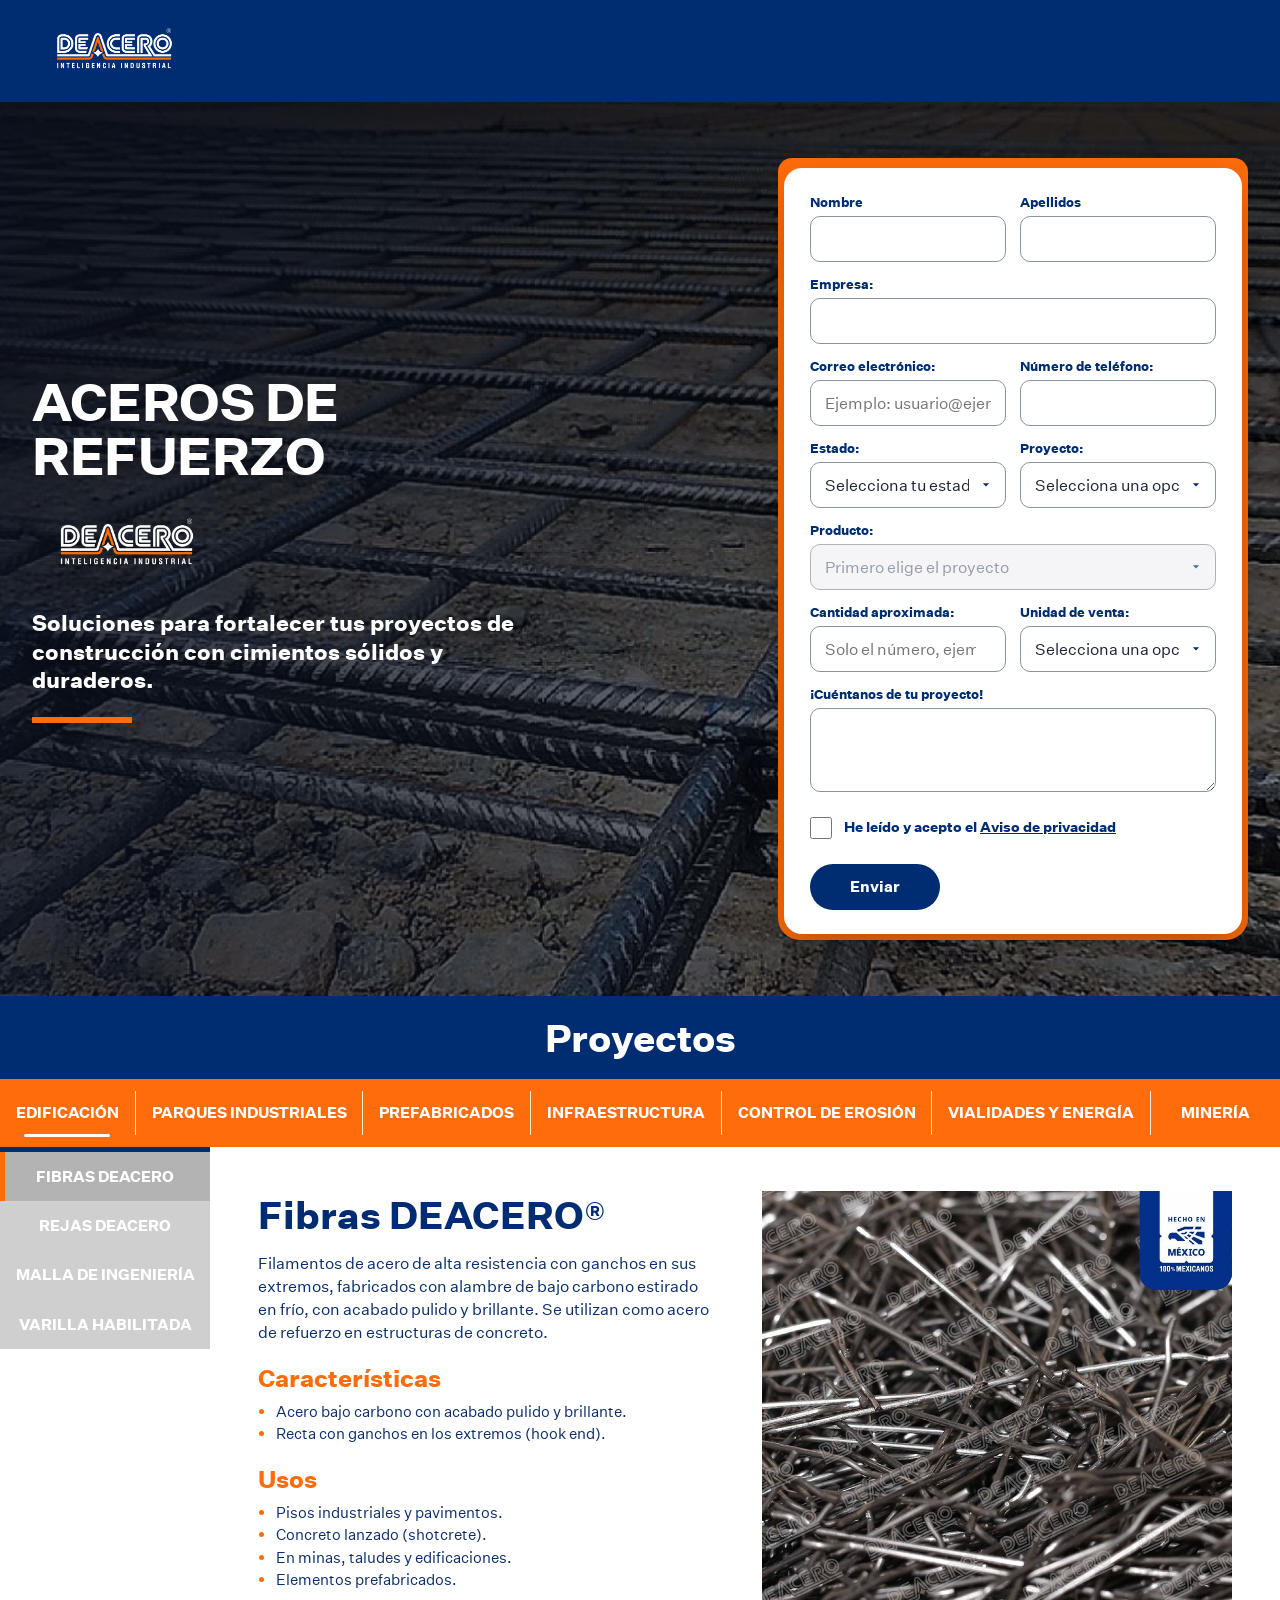
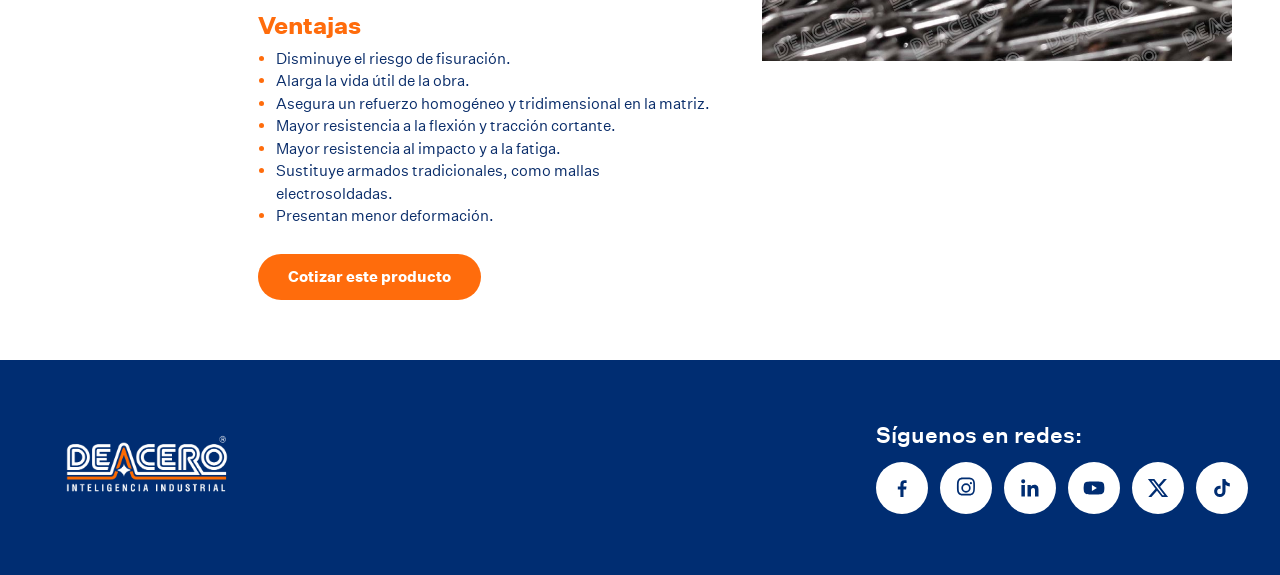
<file: index.html>
<!DOCTYPE html>
<html lang="es">
<head>
<meta charset="utf-8">
<meta name="viewport" content="width=device-width, initial-scale=1">
<title>Aceros de Refuerzo | DEACERO Sistemas Constructivos</title>
<meta name="description" content="Aceros de refuerzo DEACERO para edificación, parques industriales, prefabricados, infraestructura, control de erosión, vialidades y energía, y minería.">
<link rel="icon" type="image/png" href="images/favicon-32x32.png">
<!-- ?v=N: subir el numero en los 3 enlaces con cada cambio de css/js (GitHub Pages cachea 10 min). -->
<link rel="stylesheet" href="css/landing.css?v=6">
</head>
<body>


<!-- ============================================================================
     REDISENO CSA-286 "Aceros de Refuerzo" (en PROD desde 2026-10-16)
     ============================================================================
     Version anterior: tag git `landing-antes-csa286`. Rollback: revertir el
     commit de la migracion (GitHub Pages republica en ~1 min).
     Los QR impresos apuntan a esta pagina con ?r=<codigo>: NO cambiar la URL ni
     borrar codigos del script "Seleccion de ambiente".
     ========================================================================== -->

<header class="topbar">
  <div class="wrap">
    <a href="./" class="topbar-logo"><img src="images/DEACERO Inteligencia Industrial_Blanco.png" alt="DEACERO Inteligencia Industrial" width="191" height="85"></a>
  </div>
</header>

<section class="hero" id="contacto">
  <div class="wrap hero-grid">
    <div class="hero-copy">
      <h1>ACEROS DE REFUERZO</h1>
      <img class="hero-logo" src="images/DEACERO Inteligencia Industrial_Blanco.png" alt="DEACERO Inteligencia Industrial" width="191" height="85">
      <p>Soluciones para fortalecer tus proyectos de construcción con cimientos sólidos y duraderos.</p>
      <span class="hero-bar" aria-hidden="true"></span>
    </div>

    <div class="form-card">
<form action="https://deacero-2018.my.salesforce.com/servlet/servlet.WebToLead?encoding=UTF-8" method="POST" id="deacero-lead-form">
  <!-- EL ENDPOINT ES EL MY DOMAIN DEL ORG (los hosts genericos de Web-to-Lead ya no
       funcionan, ver README). El script "Seleccion de ambiente" reescribe endpoint,
       oid, campana y los 00N que cambian por org. Todo lo oculto de aqui abajo es
       ver README y documentacion/Autoconversion_Leads_Landing_SPG.md. -->
  <input type="hidden" id="w2l_oid" name="oid" value="00D0b000000uX3F">
  <input type="hidden" name="retURL" value="https://landing.deacero.com/sistemas-constructivos-gracias">
  <input type="hidden" name="lead_source" value="Campañas">
  <!-- SPG_Origen_Landing__c: UNICO disparador de la autoconversion a Oportunidad. -->
  <input type="hidden" id="w2l_origen" name="" value="1">
  <input type="hidden" id="w2l_campaign" name="Campaign_ID" value="">
  <input type="hidden" name="member_status" value="Responded">
  <!-- PI2_Tipo_de_formulario__c -->
  <input type="hidden" name="00NRp000000ewDQ" value="Sistemas Constructivos">
  <input type="hidden" name="country" value="México">

  <div class="form-row par">
    <div class="form-field">
      <label for="firstname">Nombre</label>
      <input type="text" id="firstname" name="first_name" autocomplete="given-name" required>
    </div>
    <div class="form-field">
      <label for="lastname">Apellidos</label>
      <input type="text" id="lastname" name="last_name" autocomplete="family-name" required>
    </div>
  </div>

  <div class="form-field">
    <label for="empresa">Empresa:</label>
    <input type="text" id="empresa" name="company" autocomplete="organization" required>
  </div>

  <div class="form-row">
    <div class="form-field">
      <label for="email">Correo electrónico:</label>
      <input type="email" id="email" name="email" placeholder="Ejemplo: usuario@ejemplo.com.mx" autocomplete="email" required>
    </div>
    <div class="form-field">
      <label for="phone">Número de teléfono:</label>
      <input type="tel" id="phone" name="phone" autocomplete="tel" required>
    </div>
  </div>

  <div class="form-row">
    <div class="form-field">
      <label for="estado">Estado:</label>
      <select id="estado" name="state" required>
        <option value="">Selecciona tu estado</option>
        <option value="AGUASCALIENTES">Aguascalientes</option>
        <option value="BAJA CALIFORNIA">Baja California</option>
        <option value="BAJA CALIFORNIA SUR">Baja California Sur</option>
        <option value="CAMPECHE">Campeche</option>
        <option value="COAHUILA">Coahuila</option>
        <option value="COLIMA">Colima</option>
        <option value="CHIAPAS">Chiapas</option>
        <option value="CHIHUAHUA">Chihuahua</option>
        <option value="CIUDAD DE MEXICO">Ciudad de México</option>
        <option value="DURANGO">Durango</option>
        <option value="GUANAJUATO">Guanajuato</option>
        <option value="GUERRERO">Guerrero</option>
        <option value="HIDALGO">Hidalgo</option>
        <option value="JALISCO">Jalisco</option>
        <option value="MEXICO">México (Estado)</option>
        <option value="MICHOACAN">Michoacán</option>
        <option value="MORELOS">Morelos</option>
        <option value="NAYARIT">Nayarit</option>
        <option value="NUEVO LEON">Nuevo León</option>
        <option value="OAXACA">Oaxaca</option>
        <option value="PUEBLA">Puebla</option>
        <option value="QUERETARO">Querétaro</option>
        <option value="QUINTANA ROO">Quintana Roo</option>
        <option value="SAN LUIS POTOSI">San Luis Potosí</option>
        <option value="SINALOA">Sinaloa</option>
        <option value="SONORA">Sonora</option>
        <option value="TABASCO">Tabasco</option>
        <option value="TAMAULIPAS">Tamaulipas</option>
        <option value="TLAXCALA">Tlaxcala</option>
        <option value="VERACRUZ">Veracruz</option>
        <option value="YUCATAN">Yucatán</option>
        <option value="ZACATECAS">Zacatecas</option>
      </select>
    </div>
    <div class="form-field">
      <!-- PI2_Proyecto__c (restringido). El value es el valor EXACTO del picklist;
           la etiqueta es el nombre del segmento. Prefabricados y "Vialidades y
           Energía" son valores NUEVOS: deben existir en el org antes de mandar
           prospectos ahi o Web-to-Lead los descarta sin avisar. Las opciones las
           llena el script del catalogo (abajo) para que sigan el mismo orden que
           las pestanas de la seccion Proyectos. -->
      <label for="proyecto">Proyecto:</label>
      <select id="proyecto" name="00NRp000000ewDS" required>
        <option value="">Selecciona una opción</option>
      </select>
    </div>
  </div>

  <div class="form-field">
    <!-- PI2_Producto_de_interes__c (restringido). Se filtra por el proyecto
         elegido. Varilla Grado 42, Malla Triple Nudo y Malla Nudo Fijo son valores
         NUEVOS del picklist (ver comentario de arriba). -->
    <label for="categoria">Producto:</label>
    <select id="categoria" name="00NRp000000ewDR" required disabled>
      <option value="">Primero elige el proyecto</option>
    </select>
  </div>

  <div class="form-row">
    <div class="form-field">
      <!-- SPG_Cantidad__c: su id 00N lo pone el script de ambiente. -->
      <label for="spg_cantidad">Cantidad aproximada:</label>
      <input type="number" id="spg_cantidad" name="" min="0" step="any" placeholder="Solo el número, ejemplo: 1.2" required>
    </div>
    <div class="form-field">
      <!-- Unidad_De_Venta__c (restringido). "Kg" se agrego en PROD el 2026-10-16
           (CSA-286) y "Metros Lineales" el 2026-10-19 (CSA-287), ambos en los RT
           Prospectos_Mex y Alambres_Mexico. Un valor que no exista en el picklist
           hace que Web-to-Lead descarte el Lead SIN avisar. -->
      <label for="spg_unidad">Unidad de venta:</label>
      <select id="spg_unidad" name="00NRp000000cfTZ" required>
        <option value="">Selecciona una opción</option>
        <option value="Kg">Kg</option>
        <option value="Metros Lineales">Metros lineales</option>
        <option value="Metros Cuadrados">Metros cuadrados</option>
        <option value="Metros Cubicos">Metros cúbicos</option>
        <option value="Toneladas">Toneladas</option>
        <option value="Piezas">Piezas</option>
      </select>
    </div>
  </div>

  <!-- Espejos ocultos del ruteo SPG (SPG_Segmento__c y SubProducto__c). Los llena
       el script del catalogo a partir de Proyecto y Categoria. -->
  <input type="hidden" id="spg_segmento_hidden" name="" value="">
  <input type="hidden" id="spg_subproducto_hidden" name="00N5a00000C2213" value="">

  <div class="form-field">
    <label for="cuentanos">¡Cuéntanos de tu proyecto!</label>
    <textarea id="cuentanos" name="00NRp000000ewDP" rows="3" required></textarea>
  </div>

  <label class="privacidad">
    <input type="checkbox" id="privacidad" required>
    <span>He leído y acepto el <a href="https://www.deacero.com/aviso-de-privacidad" target="_blank" rel="noopener">Aviso de privacidad</a></span>
  </label>

  <button type="submit" class="btn-enviar">Enviar</button>

  <!-- Diagnostico de Web-to-Lead (fallas silenciosas). Dejar comentado en produccion.
  <input type="hidden" name="debug" value="1">
  <input type="hidden" name="debugEmail" value="ctellez@deacero.com">
  -->
</form>
    </div>
  </div>
</section>

<section class="proyectos" id="proyectos">
  <h2 class="proyectos-title">Proyectos</h2>
  <div class="tabs" role="tablist" aria-label="Segmentos" id="tabs-segmentos"></div>
  <div class="segmento">
    <nav class="productos-menu" aria-label="Productos del segmento" id="menu-productos"></nav>
    <article class="producto" id="producto" aria-live="polite"></article>
  </div>
</section>

<footer class="footer">
  <div class="wrap footer-grid">
    <img src="images/DEACERO Inteligencia Industrial_Blanco.png" alt="DEACERO Inteligencia Industrial" width="230" height="103" loading="lazy">
    <div class="redes">
      <p>Síguenos en redes:</p>
      <ul>
        <li><a href="https://www.facebook.com/grupodeacero" target="_blank" rel="noopener" aria-label="DEACERO en Facebook"><svg viewBox="0 0 24 24" aria-hidden="true"><path d="M13.5 21v-7.5h2.6l.4-3h-3V8.6c0-.9.3-1.5 1.5-1.5h1.6V4.4c-.3 0-1.2-.1-2.3-.1-2.3 0-3.9 1.4-3.9 4v2.2H7.8v3h2.6V21h3.1z"/></svg></a></li>
        <li><a href="https://www.instagram.com/grupodeacero/" target="_blank" rel="noopener" aria-label="DEACERO en Instagram"><svg viewBox="0 0 24 24" aria-hidden="true"><path d="M12 7.3A4.7 4.7 0 1 0 12 16.7 4.7 4.7 0 0 0 12 7.3zm0 7.7a3 3 0 1 1 0-6 3 3 0 0 1 0 6zm4.9-8.9a1.1 1.1 0 1 0 0 2.2 1.1 1.1 0 0 0 0-2.2zM20.9 7.1c-.1-1.5-.4-2.8-1.5-3.9S17 1.7 15.5 1.6C14 1.5 10 1.5 8.5 1.6 7 1.7 5.7 2 4.6 3.1S3.1 5.6 3 7.1c-.1 1.5-.1 5.5 0 7 .1 1.5.4 2.8 1.5 3.9s2.4 1.4 3.9 1.5c1.5.1 5.5.1 7 0 1.5-.1 2.8-.4 3.9-1.5s1.4-2.4 1.5-3.9c.2-1.5.2-5.5.1-7zm-2 8.6a3 3 0 0 1-1.7 1.7c-1.2.5-4 .4-5.2.4s-4 .1-5.2-.4a3 3 0 0 1-1.7-1.7c-.5-1.2-.4-4-.4-5.2s-.1-4 .4-5.2A3 3 0 0 1 6.8 3.6C8 3.1 10.8 3.2 12 3.2s4-.1 5.2.4a3 3 0 0 1 1.7 1.7c.5 1.2.4 4 .4 5.2s.1 4-.4 5.2z"/></svg></a></li>
        <li><a href="https://www.linkedin.com/company/grupodeacero" target="_blank" rel="noopener" aria-label="DEACERO en LinkedIn"><svg viewBox="0 0 24 24" aria-hidden="true"><path d="M6.9 20.5H3.4V9h3.5v11.5zM5.2 7.4a2 2 0 1 1 0-4.1 2 2 0 0 1 0 4.1zm15.3 13.1H17v-5.6c0-1.3 0-3-1.9-3s-2.1 1.4-2.1 2.9v5.7H9.5V9h3.3v1.6h.1c.5-.9 1.6-1.9 3.4-1.9 3.6 0 4.2 2.4 4.2 5.4v6.4z"/></svg></a></li>
        <li><a href="https://www.youtube.com/@GrupoDeacero1" target="_blank" rel="noopener" aria-label="DEACERO en YouTube"><svg viewBox="0 0 24 24" aria-hidden="true"><path d="M22 8.2a3 3 0 0 0-2.1-2.1C18 5.6 12 5.6 12 5.6s-6 0-7.9.5A3 3 0 0 0 2 8.2 31 31 0 0 0 1.6 12 31 31 0 0 0 2 15.8a3 3 0 0 0 2.1 2.1c1.9.5 7.9.5 7.9.5s6 0 7.9-.5a3 3 0 0 0 2.1-2.1 31 31 0 0 0 .4-3.8 31 31 0 0 0-.4-3.8zM9.9 14.9V9.1l5 2.9-5 2.9z"/></svg></a></li>
        <li><a href="https://x.com/GRUPODEACERO" target="_blank" rel="noopener" aria-label="DEACERO en X"><svg viewBox="0 0 24 24" aria-hidden="true"><path d="M17.8 3h3.1l-6.8 7.7 8 10.3h-6.2l-4.9-6.3L5.4 21H2.3l7.2-8.3L1.9 3h6.4l4.4 5.8L17.8 3zm-1.1 16.2h1.7L7.3 4.7H5.5l11.2 14.5z"/></svg></a></li>
        <li><a href="https://www.tiktok.com/@grupodeacero" target="_blank" rel="noopener" aria-label="DEACERO en TikTok"><svg viewBox="0 0 24 24" aria-hidden="true"><path d="M16.6 5.8A4.3 4.3 0 0 1 15.5 3h-3.1v12.4a2.6 2.6 0 1 1-2.6-2.6c.3 0 .5 0 .8.1V9.7a5.7 5.7 0 1 0 4.9 5.7V9a7.4 7.4 0 0 0 4.3 1.4V7.3a4.3 4.3 0 0 1-3.2-1.5z"/></svg></a></li>
      </ul>
    </div>
  </div>
</footer>

<script src="js/catalogo.js?v=2"></script>
<script>
/* ============================================================================
 * Seleccion de ambiente (una sola pagina para PROD, UAT y preprod2)
 * ============================================================================
 * Sin parametro la pagina manda a PROD. Con ?env=uat o ?env=preprod2 manda al
 * sandbox y muestra un aviso arriba del formulario. Si el ambiente no existe o
 * le falta un dato, el envio se BLOQUEA a proposito (Web-to-Lead no avisa
 * cuando algo sale mal).
 * ========================================================================== */
(function () {
  var AMBIENTE_POR_DEFECTO = 'prod';
  var AMBIENTES = {
    prod: {
      nombre:   'PROD',
      host:     'https://deacero-2018.my.salesforce.com',
      oid:      '00D0b000000uX3F',
      campana:  '701Rp00000xkt2qIAA',   // "Sistemas Constructivos - Landing Generica"
      codigos:  {
        v7trs6: '701Rp00000yDT02IAG',
        '4pbrzt': '701Rp00000yDv4MIAS',
        rua5qj: '701Rp00000yDX5GIAW'
      },
      origen:   '00NRp0000071CWC',   // SPG_Origen_Landing__c
      cantidad: '00NRp0000071CWB',   // SPG_Cantidad__c
      segmento: '00NRp0000071CWD'    // SPG_Segmento__c
    },
    uat: {
      nombre:   'UAT',
      host:     'https://deacero-2018--uatpreprod.sandbox.my.salesforce.com',
      oid:      '00Dcb000001lLYP',
      campana:  '',
      codigos:  {},
      origen:   '',
      cantidad: '',
      segmento: ''
    },
    preprod2: {
      nombre:   'preprod2',
      host:     'https://deacero-2018--preprod2.sandbox.my.salesforce.com',
      oid:      '00Dcb00000EycJY',
      campana:  '701cb000012Q8oRAAS',
      codigos:  {
        v7trs6: '701cb00001Mvsg1AAB',
        '4pbrzt': '701cb00001MtCCDAA3',
        rua5qj: '701cb00001MqqzbAAB'
      },
      origen:   '00Ncb00000lHGkF',
      cantidad: '00Ncb00000c0HEx',
      segmento: '00Ncb00000c0HEy'
    }
  };
  /* Codigo de QR (?r=): se traduce a su campana hija; sin codigo o con uno
   * desconocido cae en la campana padre. Ver documentacion/QR_Campanas_Alambres.md. */
  function campanaPorCodigo(amb) {
    var codigo = '';
    try {
      var params = new URLSearchParams(window.location.search);
      codigo = (params.get('r') || '').toLowerCase();
      if (codigo) {
        try { sessionStorage.setItem('landing_r', codigo); } catch (e) { /* sin storage: solo esta carga */ }
        params.delete('r');
        var resto = params.toString();
        history.replaceState(null, '', window.location.pathname + (resto ? '?' + resto : '') + window.location.hash);
      } else {
        try { codigo = sessionStorage.getItem('landing_r') || ''; } catch (e) { codigo = ''; }
      }
    } catch (e) {
      codigo = '';
    }
    var codigos = amb.codigos || {};
    return Object.prototype.hasOwnProperty.call(codigos, codigo) ? codigos[codigo] : amb.campana;
  }

  var form = document.getElementById('deacero-lead-form');
  if (!form) {
    return;
  }
  var clave = AMBIENTE_POR_DEFECTO;
  try {
    clave = (new URLSearchParams(window.location.search).get('env') || AMBIENTE_POR_DEFECTO).toLowerCase();
  } catch (e) {
    clave = AMBIENTE_POR_DEFECTO;
  }
  var amb = AMBIENTES[clave];
  var faltantes = [];
  if (!amb) {
    faltantes.push('el ambiente "' + clave + '" no existe (usa prod, uat o preprod2)');
  } else {
    ['host', 'oid', 'campana', 'origen', 'cantidad', 'segmento'].forEach(function (k) {
      if (!amb[k]) { faltantes.push(k); }
    });
  }
  if (faltantes.length) {
    form.addEventListener('submit', function (ev) {
      ev.preventDefault();
      window.alert('El formulario no esta disponible en este momento. Intenta mas tarde.');
    });
    if (window.console) {
      console.error('[landing] Envio bloqueado. Configuracion incompleta: ' + faltantes.join(', '));
    }
    return;
  }
  form.action = amb.host + '/servlet/servlet.WebToLead?encoding=UTF-8';
  document.getElementById('w2l_oid').value      = amb.oid;
  document.getElementById('w2l_campaign').value = campanaPorCodigo(amb);
  document.getElementById('w2l_origen').name    = amb.origen;
  document.getElementById('spg_cantidad').name  = amb.cantidad;
  document.getElementById('spg_segmento_hidden').name = amb.segmento;
  if (clave !== 'prod') {
    var aviso = document.createElement('div');
    aviso.className = 'aviso-ambiente';
    aviso.textContent = 'AMBIENTE DE PRUEBAS: este formulario envía a ' + amb.nombre + ', no a producción.';
    aviso.setAttribute('role', 'status');
    form.insertBefore(aviso, form.firstChild);
  }
})();
</script>
<script src="js/landing.js?v=2"></script>
</body>
</html>
</file>
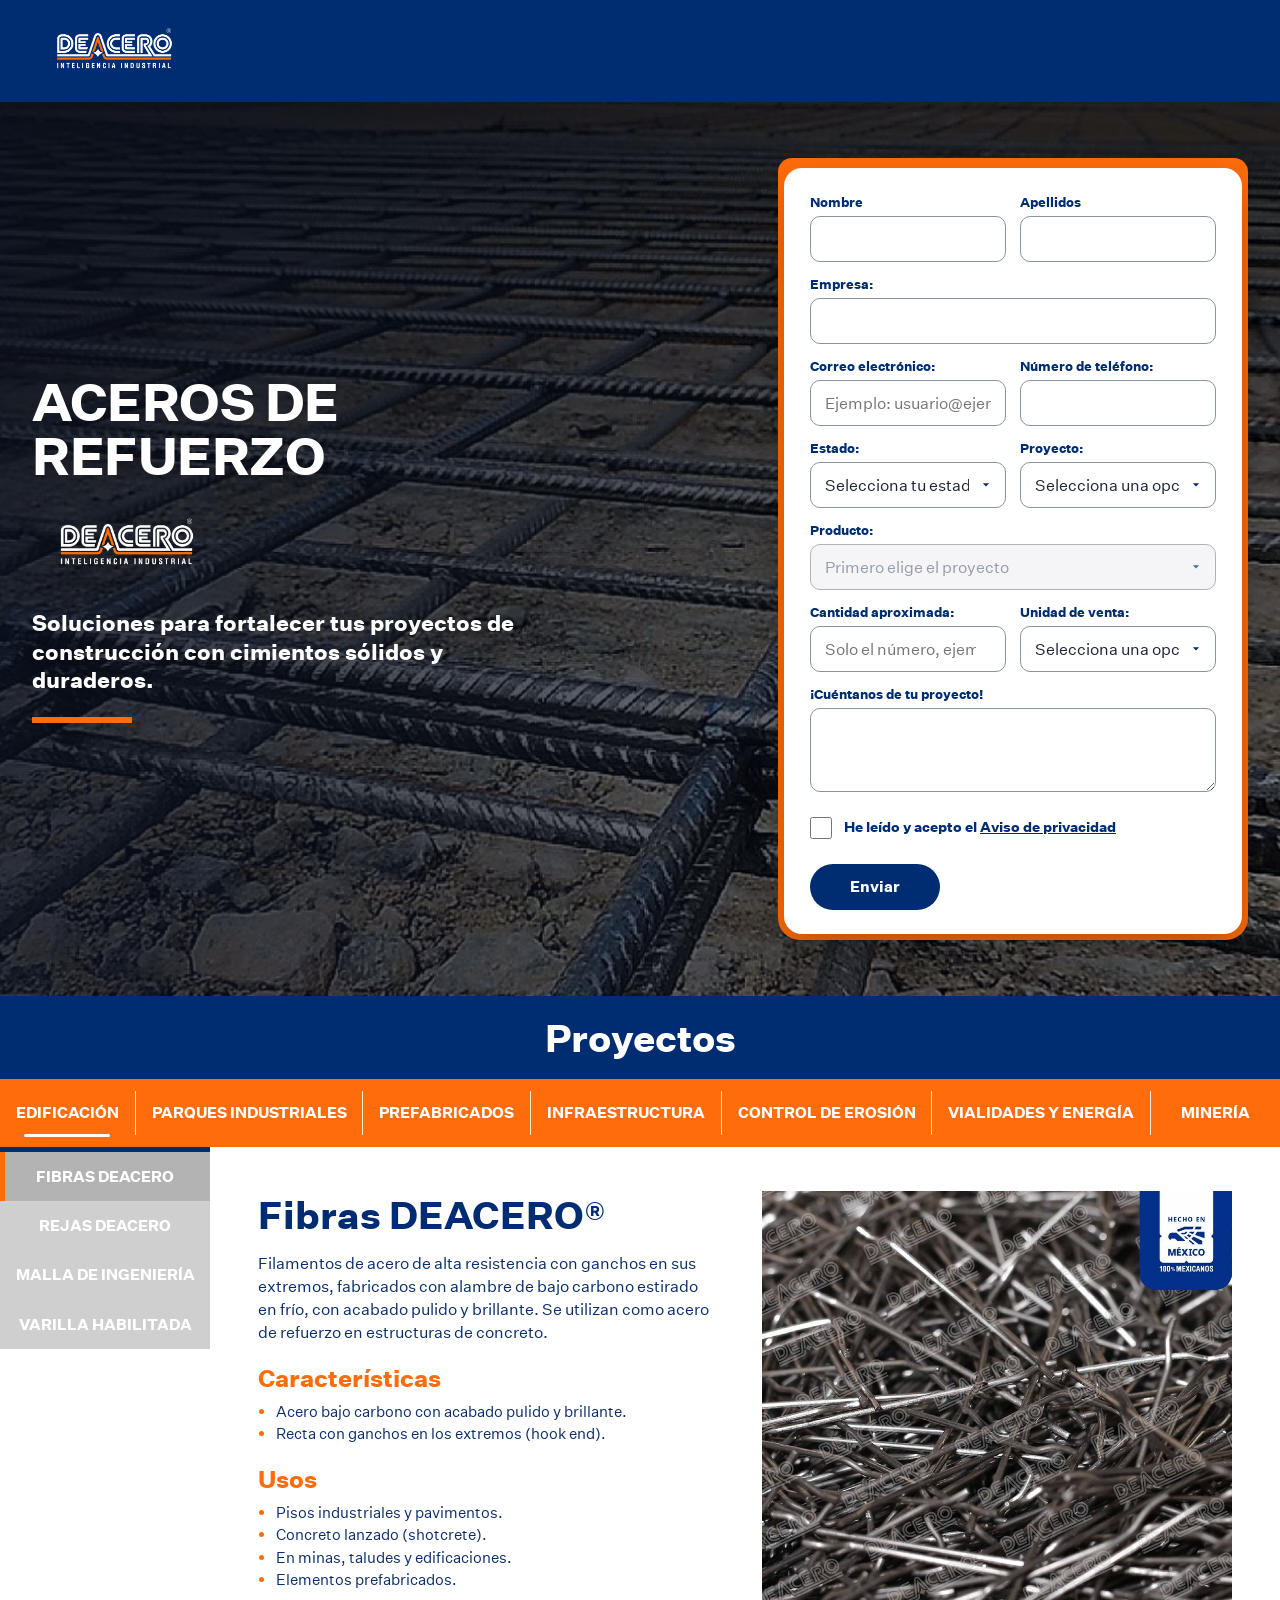
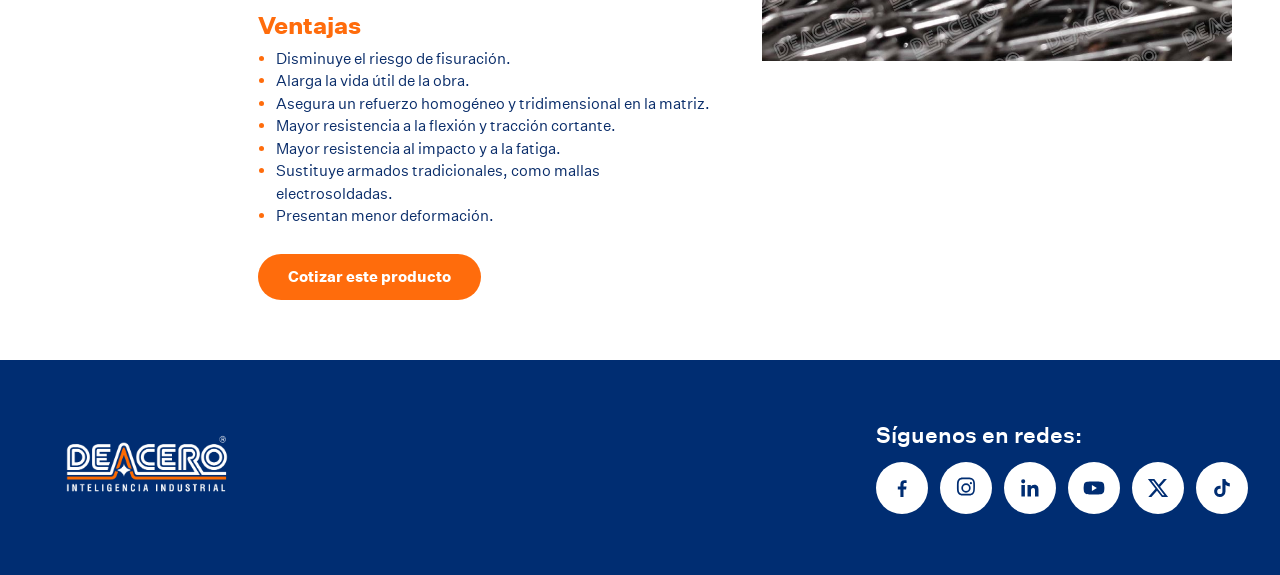
<file: v2-prueba/index.html>
<!DOCTYPE html>
<html lang="es">
<head>
<meta charset="utf-8">
<!-- La vista de prueba de CSA-286 ya es la pagina oficial. Redirige para que nadie
     use la liga vieja (que mandaba los prospectos a preprod2). Conserva ?r= y los
     demas parametros. -->
<meta name="robots" content="noindex">
<title>Sistemas Constructivos | DEACERO</title>
<script>location.replace('../' + location.search + location.hash);</script>
<meta http-equiv="refresh" content="0; url=../">
</head>
<body><p><a href="../">Ir a Sistemas Constructivos</a></p></body>
</html>
</file>
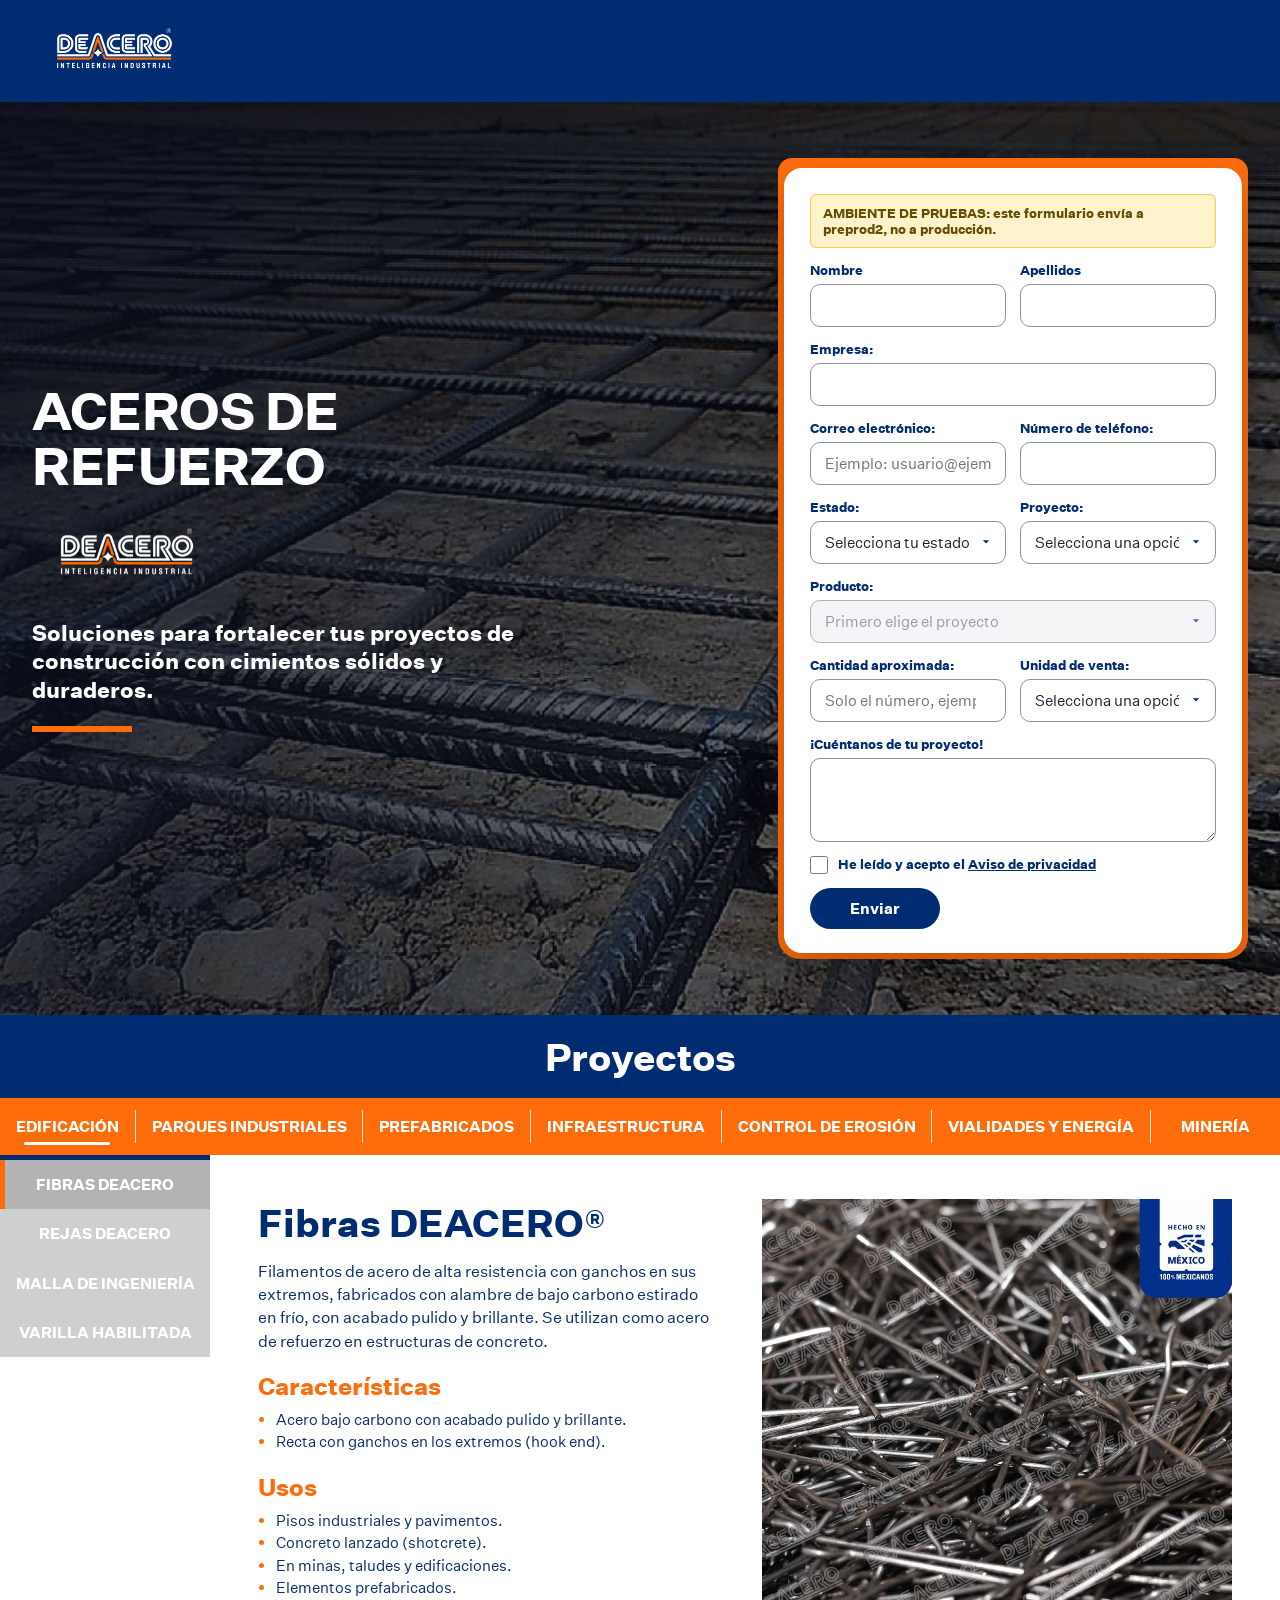
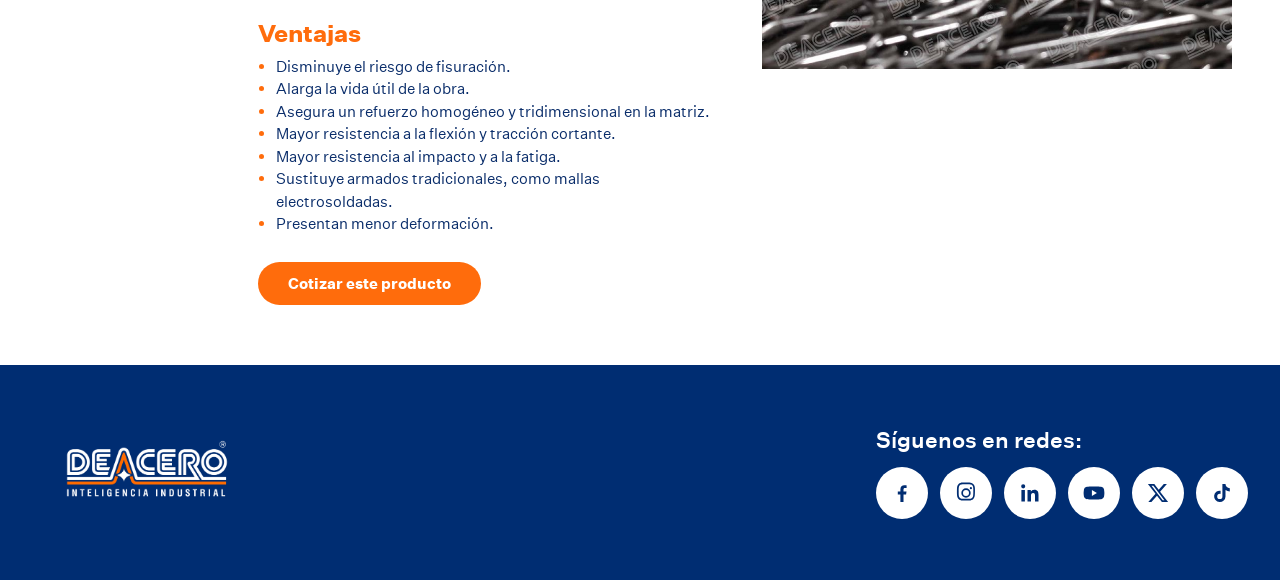
<file: v2/index.html>
<!DOCTYPE html>
<html lang="es">
<head>
<meta charset="utf-8">
<meta name="viewport" content="width=device-width, initial-scale=1">
<title>Aceros de Refuerzo | DEACERO Sistemas Constructivos</title>
<meta name="description" content="Aceros de refuerzo DEACERO para edificación, parques industriales, prefabricados, infraestructura, control de erosión, vialidades y energía, y minería.">
<link rel="icon" type="image/png" href="../images/favicon-32x32.png">
<link rel="stylesheet" href="css/v2.css">
</head>
<body>

<!-- ============================================================================
     REDISENO CSA-286 (2026-10-16) — version en revision
     ============================================================================
     Esta pagina vive en /v2/ mientras negocio la revisa. La pagina actual
     (../index.html) y los QR impresos que apuntan a ella NO cambian.
     Al aprobarla se reemplaza el index de la raiz y se cambia AMBIENTE_POR_DEFECTO
     a 'prod' (script "Seleccion de ambiente", abajo). Rollback: git revert.
     ========================================================================== -->

<header class="topbar">
  <div class="wrap">
    <a href="./" class="topbar-logo"><img src="../images/DEACERO Inteligencia Industrial_Blanco.png" alt="DEACERO Inteligencia Industrial" width="191" height="85"></a>
  </div>
</header>

<section class="hero" id="contacto">
  <div class="wrap hero-grid">
    <div class="hero-copy">
      <h1>ACEROS DE REFUERZO</h1>
      <img class="hero-logo" src="../images/DEACERO Inteligencia Industrial_Blanco.png" alt="DEACERO Inteligencia Industrial" width="191" height="85">
      <p>Soluciones para fortalecer tus proyectos de construcción con cimientos sólidos y duraderos.</p>
      <span class="hero-bar" aria-hidden="true"></span>
    </div>

    <div class="form-card">
<form action="https://deacero-2018.my.salesforce.com/servlet/servlet.WebToLead?encoding=UTF-8" method="POST" id="deacero-lead-form">
  <!-- EL ENDPOINT ES EL MY DOMAIN DEL ORG (los hosts genericos de Web-to-Lead ya no
       funcionan, ver README). El script "Seleccion de ambiente" reescribe endpoint,
       oid, campana y los 00N que cambian por org. Todo lo oculto de aqui abajo es
       IGUAL que en ../index.html; ver ahi los comentarios completos de cada campo. -->
  <input type="hidden" id="w2l_oid" name="oid" value="00D0b000000uX3F">
  <input type="hidden" name="retURL" value="https://landing.deacero.com/sistemas-constructivos-gracias">
  <input type="hidden" name="lead_source" value="Campañas">
  <!-- SPG_Origen_Landing__c: UNICO disparador de la autoconversion a Oportunidad. -->
  <input type="hidden" id="w2l_origen" name="" value="1">
  <input type="hidden" id="w2l_campaign" name="Campaign_ID" value="">
  <input type="hidden" name="member_status" value="Responded">
  <!-- PI2_Tipo_de_formulario__c -->
  <input type="hidden" name="00NRp000000ewDQ" value="Sistemas Constructivos">
  <input type="hidden" name="country" value="México">

  <div class="form-row">
    <div class="form-field">
      <label for="firstname">Nombre</label>
      <input type="text" id="firstname" name="first_name" autocomplete="given-name" required>
    </div>
    <div class="form-field">
      <label for="lastname">Apellidos</label>
      <input type="text" id="lastname" name="last_name" autocomplete="family-name" required>
    </div>
  </div>

  <div class="form-field">
    <label for="empresa">Empresa:</label>
    <input type="text" id="empresa" name="company" autocomplete="organization" required>
  </div>

  <div class="form-row">
    <div class="form-field">
      <label for="email">Correo electrónico:</label>
      <input type="email" id="email" name="email" placeholder="Ejemplo: usuario@ejemplo.com.mx" autocomplete="email" required>
    </div>
    <div class="form-field">
      <label for="phone">Número de teléfono:</label>
      <input type="tel" id="phone" name="phone" autocomplete="tel" required>
    </div>
  </div>

  <div class="form-row">
    <div class="form-field">
      <label for="estado">Estado:</label>
      <select id="estado" name="state" required>
        <option value="">Selecciona tu estado</option>
        <option value="AGUASCALIENTES">Aguascalientes</option>
        <option value="BAJA CALIFORNIA">Baja California</option>
        <option value="BAJA CALIFORNIA SUR">Baja California Sur</option>
        <option value="CAMPECHE">Campeche</option>
        <option value="COAHUILA">Coahuila</option>
        <option value="COLIMA">Colima</option>
        <option value="CHIAPAS">Chiapas</option>
        <option value="CHIHUAHUA">Chihuahua</option>
        <option value="CIUDAD DE MEXICO">Ciudad de México</option>
        <option value="DURANGO">Durango</option>
        <option value="GUANAJUATO">Guanajuato</option>
        <option value="GUERRERO">Guerrero</option>
        <option value="HIDALGO">Hidalgo</option>
        <option value="JALISCO">Jalisco</option>
        <option value="MEXICO">México (Estado)</option>
        <option value="MICHOACAN">Michoacán</option>
        <option value="MORELOS">Morelos</option>
        <option value="NAYARIT">Nayarit</option>
        <option value="NUEVO LEON">Nuevo León</option>
        <option value="OAXACA">Oaxaca</option>
        <option value="PUEBLA">Puebla</option>
        <option value="QUERETARO">Querétaro</option>
        <option value="QUINTANA ROO">Quintana Roo</option>
        <option value="SAN LUIS POTOSI">San Luis Potosí</option>
        <option value="SINALOA">Sinaloa</option>
        <option value="SONORA">Sonora</option>
        <option value="TABASCO">Tabasco</option>
        <option value="TAMAULIPAS">Tamaulipas</option>
        <option value="TLAXCALA">Tlaxcala</option>
        <option value="VERACRUZ">Veracruz</option>
        <option value="YUCATAN">Yucatán</option>
        <option value="ZACATECAS">Zacatecas</option>
      </select>
    </div>
    <div class="form-field">
      <!-- PI2_Proyecto__c (restringido). El value es el valor EXACTO del picklist;
           la etiqueta es el nombre del segmento. Prefabricados y "Vialidades y
           Energía" son valores NUEVOS: deben existir en el org antes de mandar
           prospectos ahi o Web-to-Lead los descarta sin avisar. Las opciones las
           llena el script del catalogo (abajo) para que sigan el mismo orden que
           las pestanas de la seccion Proyectos. -->
      <label for="proyecto">Proyecto:</label>
      <select id="proyecto" name="00NRp000000ewDS" required>
        <option value="">Selecciona una opción</option>
      </select>
    </div>
  </div>

  <div class="form-field">
    <!-- PI2_Producto_de_interes__c (restringido). Se filtra por el proyecto
         elegido. Varilla Grado 42, Malla Triple Nudo y Malla Nudo Fijo son valores
         NUEVOS del picklist (ver comentario de arriba). -->
    <label for="categoria">Producto:</label>
    <select id="categoria" name="00NRp000000ewDR" required disabled>
      <option value="">Primero elige el proyecto</option>
    </select>
  </div>

  <div class="form-row">
    <div class="form-field">
      <!-- SPG_Cantidad__c: su id 00N lo pone el script de ambiente. -->
      <label for="spg_cantidad">Cantidad aproximada:</label>
      <input type="number" id="spg_cantidad" name="" min="0" step="any" placeholder="Solo el número, ejemplo: 1.2" required>
    </div>
    <div class="form-field">
      <!-- Unidad_De_Venta__c (restringido). "Kg" es valor NUEVO en PROD: existe en
           preprod2 pero hay que agregarlo en PROD (solo a los tipos de prospecto de
           la landing) ANTES de promover esta pagina. -->
      <label for="spg_unidad">Unidad de venta:</label>
      <select id="spg_unidad" name="00NRp000000cfTZ" required>
        <option value="">Selecciona una opción</option>
        <option value="Kg">Kg</option>
        <option value="Metros Cuadrados">Metros cuadrados</option>
        <option value="Metros Cubicos">Metros cúbicos</option>
        <option value="Toneladas">Toneladas</option>
        <option value="Piezas">Piezas</option>
      </select>
    </div>
  </div>

  <!-- Espejos ocultos del ruteo SPG (SPG_Segmento__c y SubProducto__c). Los llena
       el script del catalogo a partir de Proyecto y Categoria. -->
  <input type="hidden" id="spg_segmento_hidden" name="" value="">
  <input type="hidden" id="spg_subproducto_hidden" name="00N5a00000C2213" value="">

  <div class="form-field">
    <label for="cuentanos">¡Cuéntanos de tu proyecto!</label>
    <textarea id="cuentanos" name="00NRp000000ewDP" rows="3" required></textarea>
  </div>

  <label class="privacidad">
    <input type="checkbox" id="privacidad" required>
    <span>He leído y acepto el <a href="https://www.deacero.com/aviso-de-privacidad" target="_blank" rel="noopener">Aviso de privacidad</a></span>
  </label>

  <button type="submit" class="btn-enviar">Enviar</button>

  <!-- Diagnostico de Web-to-Lead (fallas silenciosas). Dejar comentado en produccion.
  <input type="hidden" name="debug" value="1">
  <input type="hidden" name="debugEmail" value="ctellez@deacero.com">
  -->
</form>
    </div>
  </div>
</section>

<section class="proyectos" id="proyectos">
  <h2 class="proyectos-title">Proyectos</h2>
  <div class="tabs" role="tablist" aria-label="Segmentos" id="tabs-segmentos"></div>
  <div class="segmento">
    <nav class="productos-menu" aria-label="Productos del segmento" id="menu-productos"></nav>
    <article class="producto" id="producto" aria-live="polite"></article>
  </div>
</section>

<footer class="footer">
  <div class="wrap footer-grid">
    <img src="../images/DEACERO Inteligencia Industrial_Blanco.png" alt="DEACERO Inteligencia Industrial" width="230" height="103" loading="lazy">
    <div class="redes">
      <p>Síguenos en redes:</p>
      <!-- PENDIENTE CSA-286: ligas oficiales de redes sociales (las debe pasar negocio). -->
      <ul>
        <li><a href="#" aria-label="Facebook"><svg viewBox="0 0 24 24" aria-hidden="true"><path d="M13.5 21v-7.5h2.6l.4-3h-3V8.6c0-.9.3-1.5 1.5-1.5h1.6V4.4c-.3 0-1.2-.1-2.3-.1-2.3 0-3.9 1.4-3.9 4v2.2H7.8v3h2.6V21h3.1z"/></svg></a></li>
        <li><a href="#" aria-label="Instagram"><svg viewBox="0 0 24 24" aria-hidden="true"><path d="M12 7.3A4.7 4.7 0 1 0 12 16.7 4.7 4.7 0 0 0 12 7.3zm0 7.7a3 3 0 1 1 0-6 3 3 0 0 1 0 6zm4.9-8.9a1.1 1.1 0 1 0 0 2.2 1.1 1.1 0 0 0 0-2.2zM20.9 7.1c-.1-1.5-.4-2.8-1.5-3.9S17 1.7 15.5 1.6C14 1.5 10 1.5 8.5 1.6 7 1.7 5.7 2 4.6 3.1S3.1 5.6 3 7.1c-.1 1.5-.1 5.5 0 7 .1 1.5.4 2.8 1.5 3.9s2.4 1.4 3.9 1.5c1.5.1 5.5.1 7 0 1.5-.1 2.8-.4 3.9-1.5s1.4-2.4 1.5-3.9c.2-1.5.2-5.5.1-7zm-2 8.6a3 3 0 0 1-1.7 1.7c-1.2.5-4 .4-5.2.4s-4 .1-5.2-.4a3 3 0 0 1-1.7-1.7c-.5-1.2-.4-4-.4-5.2s-.1-4 .4-5.2A3 3 0 0 1 6.8 3.6C8 3.1 10.8 3.2 12 3.2s4-.1 5.2.4a3 3 0 0 1 1.7 1.7c.5 1.2.4 4 .4 5.2s.1 4-.4 5.2z"/></svg></a></li>
        <li><a href="#" aria-label="LinkedIn"><svg viewBox="0 0 24 24" aria-hidden="true"><path d="M6.9 20.5H3.4V9h3.5v11.5zM5.2 7.4a2 2 0 1 1 0-4.1 2 2 0 0 1 0 4.1zm15.3 13.1H17v-5.6c0-1.3 0-3-1.9-3s-2.1 1.4-2.1 2.9v5.7H9.5V9h3.3v1.6h.1c.5-.9 1.6-1.9 3.4-1.9 3.6 0 4.2 2.4 4.2 5.4v6.4z"/></svg></a></li>
        <li><a href="#" aria-label="YouTube"><svg viewBox="0 0 24 24" aria-hidden="true"><path d="M22 8.2a3 3 0 0 0-2.1-2.1C18 5.6 12 5.6 12 5.6s-6 0-7.9.5A3 3 0 0 0 2 8.2 31 31 0 0 0 1.6 12 31 31 0 0 0 2 15.8a3 3 0 0 0 2.1 2.1c1.9.5 7.9.5 7.9.5s6 0 7.9-.5a3 3 0 0 0 2.1-2.1 31 31 0 0 0 .4-3.8 31 31 0 0 0-.4-3.8zM9.9 14.9V9.1l5 2.9-5 2.9z"/></svg></a></li>
        <li><a href="#" aria-label="X"><svg viewBox="0 0 24 24" aria-hidden="true"><path d="M17.8 3h3.1l-6.8 7.7 8 10.3h-6.2l-4.9-6.3L5.4 21H2.3l7.2-8.3L1.9 3h6.4l4.4 5.8L17.8 3zm-1.1 16.2h1.7L7.3 4.7H5.5l11.2 14.5z"/></svg></a></li>
        <li><a href="#" aria-label="TikTok"><svg viewBox="0 0 24 24" aria-hidden="true"><path d="M16.6 5.8A4.3 4.3 0 0 1 15.5 3h-3.1v12.4a2.6 2.6 0 1 1-2.6-2.6c.3 0 .5 0 .8.1V9.7a5.7 5.7 0 1 0 4.9 5.7V9a7.4 7.4 0 0 0 4.3 1.4V7.3a4.3 4.3 0 0 1-3.2-1.5z"/></svg></a></li>
      </ul>
    </div>
  </div>
</footer>

<script src="js/catalogo.js"></script>
<script>
/* ============================================================================
 * Seleccion de ambiente — igual que ../index.html salvo AMBIENTE_POR_DEFECTO.
 * ============================================================================
 * Mientras /v2/ esta en revision, sin ?env= manda a preprod2 (los valores nuevos
 * de los picklists todavia no existen en PROD). AL PROMOVER: cambiar a 'prod'.
 * Con ?env=prod / ?env=uat / ?env=preprod2 se fuerza el ambiente.
 * Si el ambiente no existe o le falta un dato, el envio se BLOQUEA a proposito.
 * ========================================================================== */
(function () {
  var AMBIENTE_POR_DEFECTO = 'preprod2';
  var AMBIENTES = {
    prod: {
      nombre:   'PROD',
      host:     'https://deacero-2018.my.salesforce.com',
      oid:      '00D0b000000uX3F',
      campana:  '701Rp00000xkt2qIAA',   // "Sistemas Constructivos - Landing Generica"
      codigos:  {
        v7trs6: '701Rp00000yDT02IAG',
        '4pbrzt': '701Rp00000yDv4MIAS',
        rua5qj: '701Rp00000yDX5GIAW'
      },
      origen:   '00NRp0000071CWC',   // SPG_Origen_Landing__c
      cantidad: '00NRp0000071CWB',   // SPG_Cantidad__c
      segmento: '00NRp0000071CWD'    // SPG_Segmento__c
    },
    uat: {
      nombre:   'UAT',
      host:     'https://deacero-2018--uatpreprod.sandbox.my.salesforce.com',
      oid:      '00Dcb000001lLYP',
      campana:  '',
      codigos:  {},
      origen:   '',
      cantidad: '',
      segmento: ''
    },
    preprod2: {
      nombre:   'preprod2',
      host:     'https://deacero-2018--preprod2.sandbox.my.salesforce.com',
      oid:      '00Dcb00000EycJY',
      campana:  '701cb000012Q8oRAAS',
      codigos:  {
        v7trs6: '701cb00001Mvsg1AAB',
        '4pbrzt': '701cb00001MtCCDAA3',
        rua5qj: '701cb00001MqqzbAAB'
      },
      origen:   '00Ncb00000lHGkF',
      cantidad: '00Ncb00000c0HEx',
      segmento: '00Ncb00000c0HEy'
    }
  };
  /* Codigo de QR (?r=): se traduce a su campana hija; sin codigo o con uno
   * desconocido cae en la campana padre. Ver ../index.html. */
  function campanaPorCodigo(amb) {
    var codigo = '';
    try {
      var params = new URLSearchParams(window.location.search);
      codigo = (params.get('r') || '').toLowerCase();
      if (codigo) {
        try { sessionStorage.setItem('landing_r', codigo); } catch (e) { /* sin storage: solo esta carga */ }
        params.delete('r');
        var resto = params.toString();
        history.replaceState(null, '', window.location.pathname + (resto ? '?' + resto : '') + window.location.hash);
      } else {
        try { codigo = sessionStorage.getItem('landing_r') || ''; } catch (e) { codigo = ''; }
      }
    } catch (e) {
      codigo = '';
    }
    var codigos = amb.codigos || {};
    return Object.prototype.hasOwnProperty.call(codigos, codigo) ? codigos[codigo] : amb.campana;
  }

  var form = document.getElementById('deacero-lead-form');
  if (!form) {
    return;
  }
  var clave = AMBIENTE_POR_DEFECTO;
  try {
    clave = (new URLSearchParams(window.location.search).get('env') || AMBIENTE_POR_DEFECTO).toLowerCase();
  } catch (e) {
    clave = AMBIENTE_POR_DEFECTO;
  }
  var amb = AMBIENTES[clave];
  var faltantes = [];
  if (!amb) {
    faltantes.push('el ambiente "' + clave + '" no existe (usa prod, uat o preprod2)');
  } else {
    ['host', 'oid', 'campana', 'origen', 'cantidad', 'segmento'].forEach(function (k) {
      if (!amb[k]) { faltantes.push(k); }
    });
  }
  if (faltantes.length) {
    form.addEventListener('submit', function (ev) {
      ev.preventDefault();
      window.alert('El formulario no esta disponible en este momento. Intenta mas tarde.');
    });
    if (window.console) {
      console.error('[landing] Envio bloqueado. Configuracion incompleta: ' + faltantes.join(', '));
    }
    return;
  }
  form.action = amb.host + '/servlet/servlet.WebToLead?encoding=UTF-8';
  document.getElementById('w2l_oid').value      = amb.oid;
  document.getElementById('w2l_campaign').value = campanaPorCodigo(amb);
  document.getElementById('w2l_origen').name    = amb.origen;
  document.getElementById('spg_cantidad').name  = amb.cantidad;
  document.getElementById('spg_segmento_hidden').name = amb.segmento;
  if (clave !== 'prod') {
    var aviso = document.createElement('div');
    aviso.className = 'aviso-ambiente';
    aviso.textContent = 'AMBIENTE DE PRUEBAS: este formulario envía a ' + amb.nombre + ', no a producción.';
    aviso.setAttribute('role', 'status');
    form.insertBefore(aviso, form.firstChild);
  }
})();
</script>
<script src="js/v2.js"></script>
</body>
</html>
</file>
<file: css/landing.css>
/* Rediseno CSA-286 — "Aceros de Refuerzo". Sin dependencias externas. */

@font-face { font-family: 'UntitledSans'; src: url('fonts/UntitledSans-Regular.woff2') format('woff2'), url('fonts/UntitledSans-Regular.woff') format('woff'); font-weight: 400; font-display: swap; }
@font-face { font-family: 'UntitledSans'; src: url('fonts/UntitledSans-Medium.woff2') format('woff2'), url('fonts/UntitledSans-Medium.woff') format('woff'); font-weight: 500; font-display: swap; }
@font-face { font-family: 'UntitledSans'; src: url('fonts/UntitledSans-Bold.woff2') format('woff2'), url('fonts/UntitledSans-Bold.woff') format('woff'); font-weight: 700; font-display: swap; }

:root {
  --azul: #002d72;
  --azul-texto: #0b2e6b;
  --naranja: #ff6c0c;
  --gris-menu: #cfcfcf;
  --gris-activo: #b3b3b3;
  --borde: #8b93a0;
  --blanco: #ffffff;
}

* { box-sizing: border-box; }

html { scroll-behavior: smooth; }

body {
  margin: 0;
  font-family: 'UntitledSans', 'Helvetica Neue', Arial, sans-serif;
  color: var(--azul-texto);
  background: var(--blanco);
  -webkit-font-smoothing: antialiased;
}

img { max-width: 100%; height: auto; display: block; }

.wrap {
  width: 100%;
  max-width: 1280px;
  margin: 0 auto;
  padding: 0 32px;
}

/* ------------------------------------------------------------------ Header */
.topbar { background: var(--azul); padding: 14px 0; }
.topbar-logo img { width: 165px; }

/* -------------------------------------------------------------------- Hero */
.hero {
  position: relative;
  background: #2b2f36 url('../images/bg-malla.jpg') center / cover no-repeat;
  padding: 56px 0;
}
.hero::before {
  content: '';
  position: absolute;
  inset: 0;
  background: linear-gradient(90deg, rgba(10, 18, 35, .65) 0%, rgba(10, 18, 35, .35) 55%, rgba(10, 18, 35, .15) 100%);
}
.hero-grid {
  position: relative;
  display: grid;
  grid-template-columns: 1fr minmax(0, 470px);
  gap: 48px;
  align-items: center;
}
.hero-copy { color: var(--blanco); max-width: 520px; }
.hero-copy h1 {
  margin: 0 0 18px;
  font-size: clamp(32px, 4.2vw, 52px);
  font-weight: 700;
  letter-spacing: -.5px;
  line-height: 1.05;
}
.hero-logo { width: 190px; margin-bottom: 22px; }
.hero-copy p { margin: 0; font-size: clamp(18px, 1.8vw, 22px); font-weight: 700; line-height: 1.3; }
.hero-bar { display: block; width: 100px; height: 6px; margin-top: 22px; background: var(--naranja); }

/* -------------------------------------------------------------- Formulario */
.form-card {
  background: var(--naranja);
  padding: 10px 6px 6px;
  border-radius: 14px 14px 22px 22px;
}
#deacero-lead-form {
  display: flex;
  flex-direction: column;
  gap: 14px;
  background: var(--blanco);
  border-radius: 18px;
  padding: 26px 26px 24px;
  box-shadow: 0 20px 45px rgba(0, 0, 0, .25);
}
#deacero-lead-form .form-row { display: flex; gap: 14px; }
#deacero-lead-form .form-field { flex: 1 1 0; min-width: 0; display: flex; flex-direction: column; }
#deacero-lead-form label { font-size: 13px; font-weight: 700; color: var(--azul); margin-bottom: 6px; }
#deacero-lead-form input[type="text"],
#deacero-lead-form input[type="email"],
#deacero-lead-form input[type="tel"],
#deacero-lead-form input[type="number"],
#deacero-lead-form select,
#deacero-lead-form textarea {
  width: 100%;
  font: inherit;
  font-size: 16px; /* 16px o mas: con menos, Safari en iPhone hace zoom al tocar el campo */
  min-height: 46px;
  color: #1d2433;
  background-color: var(--blanco);
  border: 1.5px solid var(--borde);
  border-radius: 10px;
  padding: 11px 14px;
  transition: border-color .2s ease, box-shadow .2s ease;
}
#deacero-lead-form select {
  appearance: none;
  -webkit-appearance: none;
  background-image: url("data:image/svg+xml,%3Csvg xmlns='http://www.w3.org/2000/svg' viewBox='0 0 20 20'%3E%3Cpath fill='%23002D72' d='M5.5 7.5l4.5 4.5 4.5-4.5z'/%3E%3C/svg%3E");
  background-repeat: no-repeat;
  background-position: right 12px center;
  background-size: 14px;
  padding-right: 36px;
}
#deacero-lead-form select:disabled { background-color: #f1f2f4; color: #6b7280; cursor: not-allowed; }
#deacero-lead-form textarea { resize: vertical; min-height: 84px; }
#deacero-lead-form input:focus,
#deacero-lead-form select:focus,
#deacero-lead-form textarea:focus {
  outline: none;
  border-color: var(--azul);
  box-shadow: 0 0 0 3px rgba(0, 45, 114, .18);
}
#deacero-lead-form .privacidad {
  display: flex;
  align-items: center;
  gap: 12px;
  min-height: 44px;
  font-size: 14px;
  line-height: 1.35;
  margin: 0;
  cursor: pointer;
}
#deacero-lead-form .privacidad input { width: 22px; height: 22px; margin: 0; flex: 0 0 auto; accent-color: var(--azul); cursor: pointer; }
#deacero-lead-form .privacidad a { color: var(--azul); padding: 8px 0; } /* inline: no parte la frase; el padding agranda el area de toque */
.btn-enviar {
  align-self: flex-start;
  font: inherit;
  font-size: 15px;
  font-weight: 700;
  color: var(--blanco);
  background: var(--azul);
  border: 0;
  border-radius: 999px;
  min-height: 46px;
  padding: 11px 40px;
  cursor: pointer;
  transition: background .2s ease, transform .15s ease;
}
.btn-enviar:hover { background: #001f52; }
.btn-enviar:active { transform: translateY(1px); }
.aviso-ambiente {
  background: #fff3cd;
  color: #664d03;
  border: 1px solid #ffcd39;
  padding: 10px 12px;
  border-radius: 6px;
  font-size: 13px;
  font-weight: 700;
}

/* --------------------------------------------------------------- Proyectos */
.proyectos-title {
  margin: 0;
  background: var(--azul);
  color: var(--blanco);
  text-align: center;
  font-size: clamp(26px, 3vw, 38px);
  font-weight: 700;
  padding: 18px 16px;
}
.tabs {
  display: flex;
  background: var(--naranja);
  padding: 12px 0;
  overflow-x: auto;
  scrollbar-width: none;
}
.tabs::-webkit-scrollbar,
.productos-menu::-webkit-scrollbar { display: none; }
.tab {
  flex: 1 0 auto;
  min-width: 130px;
  font: inherit;
  font-size: 15px;
  font-weight: 700;
  text-transform: uppercase;
  color: var(--blanco);
  background: transparent;
  border: 0;
  border-left: 1.5px solid rgba(255, 255, 255, .85);
  min-height: 44px;
  padding: 8px 14px;
  line-height: 1.15;
  cursor: pointer;
  position: relative;
}
.tab:first-child { border-left: 0; }
.tab:hover { background: rgba(255, 255, 255, .12); }
.tab { transition: background .25s ease; }
.tab::after {
  content: '';
  position: absolute;
  left: 18%;
  right: 18%;
  bottom: -2px;
  height: 3px;
  border-radius: 2px;
  background: var(--blanco);
  transform: scaleX(0);
  transition: transform .3s cubic-bezier(.2, .8, .2, 1);
}
.tab.activo::after { transform: scaleX(1); }

.segmento {
  display: grid;
  grid-template-columns: 210px 1fr;
  align-items: start;
  min-height: 560px;
}
.productos-menu {
  display: flex;
  flex-direction: column;
  background: var(--gris-menu);
  border-top: 5px solid var(--azul);
}
.producto-link {
  font: inherit;
  font-size: 15px;
  font-weight: 700;
  text-transform: uppercase;
  color: var(--blanco);
  background: transparent;
  border: 0;
  padding: 16px 14px;
  text-align: center;
  line-height: 1.15;
  cursor: pointer;
}
.producto-link:hover { background: #c2c2c2; }
.producto-link[aria-pressed="true"] { background: var(--gris-activo); }

.producto {
  display: grid;
  grid-template-columns: minmax(0, 1fr) minmax(0, 470px);
  gap: 48px;
  padding: 44px 48px 60px;
}
.producto h3 { margin: 0 0 14px; font-size: clamp(28px, 3vw, 40px); font-weight: 700; color: var(--azul); }
.producto-desc { margin: 0 0 18px; font-size: 16px; line-height: 1.45; }
.producto h4 { margin: 18px 0 8px; font-size: 24px; font-weight: 700; color: var(--naranja); }
.producto ul { margin: 0; padding-left: 18px; font-size: 15px; line-height: 1.5; }
.producto li::marker { color: var(--naranja); }
.btn-cotizar {
  margin-top: 26px;
  font: inherit;
  font-size: 15px;
  font-weight: 700;
  color: var(--blanco);
  background: var(--naranja);
  border: 0;
  border-radius: 999px;
  min-height: 46px;
  padding: 12px 30px;
  cursor: pointer;
}
.btn-cotizar:hover { background: #e85d00; }
.producto-media img { width: 100%; aspect-ratio: 1 / 1; object-fit: cover; }

.galeria { position: relative; }
.galeria figure { margin: 0; }
.galeria figcaption { margin-top: 10px; text-align: center; font-size: 14px; font-weight: 500; }
.galeria-btn {
  position: absolute;
  top: calc(50% - 34px);
  width: 44px;
  height: 44px;
  border-radius: 50%;
  border: 0;
  background: rgba(0, 45, 114, .85);
  color: var(--blanco);
  font-size: 28px;
  line-height: 1;
  cursor: pointer;
}
.galeria-prev { left: 10px; }
.galeria-next { right: 10px; }

/* -------------------------------------------------------------- Animaciones */
@keyframes aparecer-arriba { from { opacity: 0; transform: translateY(14px); } to { opacity: 1; transform: none; } }
@keyframes aparecer-izq    { from { opacity: 0; transform: translateX(-12px); } to { opacity: 1; transform: none; } }
@keyframes aparecer-zoom   { from { opacity: 0; transform: scale(.96); } to { opacity: 1; transform: none; } }
@keyframes resaltar        { 0% { box-shadow: 0 0 0 0 rgba(255, 108, 12, .55); } 100% { box-shadow: 0 0 0 14px rgba(255, 108, 12, 0); } }

.hero-copy > *     { animation: aparecer-izq .7s cubic-bezier(.2, .8, .2, 1) both; }
.hero-copy > :nth-child(2) { animation-delay: .1s; }
.hero-copy > :nth-child(3) { animation-delay: .2s; }
.hero-copy > :nth-child(4) { animation-delay: .3s; }
.form-card         { animation: aparecer-arriba .7s .15s cubic-bezier(.2, .8, .2, 1) both; }

.producto-link     { animation: aparecer-izq .35s cubic-bezier(.2, .8, .2, 1) both; transition: background .25s ease, padding-left .25s ease; }
.producto-link[aria-pressed="true"] { box-shadow: inset 5px 0 0 var(--naranja); }

.producto.entrando .producto-texto > * { animation: aparecer-arriba .45s cubic-bezier(.2, .8, .2, 1) both; }
.producto.entrando .producto-texto > :nth-child(2) { animation-delay: .05s; }
.producto.entrando .producto-texto > :nth-child(n+3) { animation-delay: .1s; }
.producto.entrando .producto-texto > :nth-child(n+5) { animation-delay: .15s; }
.producto.entrando .producto-texto > :nth-child(n+7) { animation-delay: .2s; }
.producto.entrando .producto-media { animation: aparecer-zoom .55s cubic-bezier(.2, .8, .2, 1) both; }
.img-entrando      { animation: aparecer-zoom .4s ease both; }

.producto-media img { transition: transform .5s ease; }
.producto-media:hover img { transform: scale(1.02); }
.galeria-btn       { transition: background .2s ease, transform .2s ease; }
.galeria-btn:hover { background: var(--naranja); transform: scale(1.08); }
.btn-cotizar       { transition: background .2s ease, transform .2s ease, box-shadow .2s ease; }
.btn-cotizar:hover { transform: translateY(-2px); box-shadow: 0 8px 18px rgba(255, 108, 12, .35); }

.campo-resaltado   { animation: resaltar .8s ease-out; }
@keyframes autollenado {
  0%, 60% { border-color: var(--naranja); background-color: #fff3ea; box-shadow: 0 0 0 4px rgba(255, 108, 12, .3); }
  100%    { border-color: var(--borde); background-color: var(--blanco); box-shadow: 0 0 0 0 rgba(255, 108, 12, 0); }
}
#deacero-lead-form select.campo-autollenado { animation: autollenado 1.8s ease-out .4s backwards; }

@media (prefers-reduced-motion: reduce) {
  *, *::before, *::after { animation: none !important; transition: none !important; }
  html { scroll-behavior: auto; }
}

/* ------------------------------------------------------------------ Footer */
.footer { background: var(--azul); padding: 56px 0; color: var(--blanco); }
.footer-grid { display: flex; justify-content: space-between; align-items: center; gap: 32px; flex-wrap: wrap; }
.footer-grid > img { width: 230px; }
.redes p { margin: 0 0 14px; font-size: 22px; font-weight: 500; }
.redes ul { list-style: none; margin: 0; padding: 0; display: flex; gap: 12px; flex-wrap: wrap; }
.redes a {
  display: grid;
  place-items: center;
  width: 52px;
  height: 52px;
  border-radius: 50%;
  background: var(--blanco);
  transition: transform .15s ease;
}
.redes a:hover { transform: translateY(-2px); }
.redes svg { width: 24px; height: 24px; fill: var(--azul); }

/* --------------------------------------------------------------- Responsivo */
@media (max-width: 1024px) {
  .hero-grid { grid-template-columns: 1fr; }
  .hero-copy { max-width: none; }
  .producto { padding: 32px 28px 48px; }
  /* Pestanas en chips que se acomodan en varias filas: se ven los 7 proyectos sin
     tener que adivinar que hay mas a la derecha. */
  .tabs { flex-wrap: wrap; justify-content: center; gap: 8px; padding: 12px; overflow: visible; }
  .tab {
    flex: 0 0 auto;
    min-width: 0;
    font-size: 13px;
    border: 1.5px solid rgba(255, 255, 255, .9);
    border-radius: 999px;
    padding: 8px 14px;
  }
  .tab:first-child { border-left: 1.5px solid rgba(255, 255, 255, .9); }
  .tab::after { display: none; }
  .tab.activo { background: var(--blanco); color: var(--naranja); }

  /* Ficha: nombre, luego foto, luego el texto. display:contents deja que el titulo y
     el texto se acomoden alrededor de la foto sin duplicar nada en el HTML. */
  .producto { display: flex; flex-direction: column; gap: 0; }
  .producto-texto { display: contents; }
  .producto h3 { order: 1; font-size: 28px; margin-bottom: 14px; }
  .producto-media { order: 2; max-width: 520px; width: 100%; margin-bottom: 18px; }
  .producto-media img { max-height: 340px; }
  .producto-texto > :not(h3) { order: 3; }
  .producto h4 { font-size: 21px; margin-top: 16px; }
  .btn-cotizar { width: 100%; margin-top: 22px; }
}

@media (max-width: 720px) {
  .wrap { padding: 0 16px; }
  .topbar { padding: 10px 0; }
  .topbar-logo img { width: 130px; }
  .hero { padding: 24px 0 32px; }
  .hero-grid { gap: 22px; }
  .hero-copy h1 { margin-bottom: 10px; }
  .hero-logo { display: none; } /* ya esta en el encabezado: en celular solo empuja el formulario */
  .hero-copy p { font-size: 17px; }
  .hero-bar { margin-top: 14px; height: 5px; width: 72px; }
  .form-card { scroll-margin-top: 12px; }
  #deacero-lead-form { padding: 20px 16px; gap: 12px; }
  #deacero-lead-form .form-row { flex-direction: column; gap: 12px; }
  /* Nombre y Apellidos caben lado a lado: el formulario queda mas corto */
  #deacero-lead-form .form-row.par { flex-direction: row; }
  .btn-enviar { align-self: stretch; }

  .segmento { grid-template-columns: 1fr; min-height: 0; }
  /* Productos en chips que se acomodan en varias filas: se ven todos sin adivinar
     que hay mas a la derecha. */
  .productos-menu {
    flex-direction: row;
    flex-wrap: wrap;
    justify-content: center;
    gap: 8px;
    padding: 12px;
    background: #ececec;
    border-top-width: 4px;
  }
  .producto-link {
    flex: 0 0 auto;
    min-height: 44px;
    font-size: 13px;
    padding: 8px 14px;
    color: #4a5160;
    background: var(--blanco);
    border: 1.5px solid #c9ccd2;
    border-radius: 999px;
  }
  .producto-link[aria-pressed="true"] { color: var(--blanco); background: var(--azul); border-color: var(--azul); box-shadow: none; }

  .producto { padding: 22px 16px 36px; }
  .producto-media { max-width: none; }
  .footer { padding: 40px 0; }
  .footer-grid { flex-direction: column; align-items: flex-start; }
  .footer-grid > img { width: 180px; }
  .redes p { font-size: 19px; }
  .redes ul { gap: 8px; }
  .redes a { width: 44px; height: 44px; } /* 44px es el minimo para el dedo; los 6 caben en una fila desde 360px */
  .redes svg { width: 22px; height: 22px; }
}

/* Celulares angostos: pestanas y productos en 2 columnas para que no ocupen
   media pantalla en filas sueltas. El texto largo baja a 2 renglones. */
@media (max-width: 480px) {
  .tabs, .productos-menu { display: grid; grid-template-columns: 1fr 1fr; }
  .tab, .producto-link { white-space: normal; line-height: 1.15; padding: 6px 10px; font-size: 12.5px; }
  /* Si sobra una opcion en la ultima fila, va centrada a todo lo ancho. */
  .tab:last-child:nth-child(odd), .producto-link:last-child:nth-child(odd) { grid-column: 1 / -1; justify-self: center; min-width: 50%; }
}
</file>
<file: v2/css/v2.css>
/* Rediseno CSA-286 — "Aceros de Refuerzo". Sin dependencias externas. */

@font-face { font-family: 'UntitledSans'; src: url('../../css/fonts/UntitledSans-Regular.woff2') format('woff2'), url('../../css/fonts/UntitledSans-Regular.woff') format('woff'); font-weight: 400; font-display: swap; }
@font-face { font-family: 'UntitledSans'; src: url('../../css/fonts/UntitledSans-Medium.woff2') format('woff2'), url('../../css/fonts/UntitledSans-Medium.woff') format('woff'); font-weight: 500; font-display: swap; }
@font-face { font-family: 'UntitledSans'; src: url('../../css/fonts/UntitledSans-Bold.woff2') format('woff2'), url('../../css/fonts/UntitledSans-Bold.woff') format('woff'); font-weight: 700; font-display: swap; }

:root {
  --azul: #002d72;
  --azul-texto: #0b2e6b;
  --naranja: #ff6c0c;
  --gris-menu: #cfcfcf;
  --gris-activo: #b3b3b3;
  --borde: #8b93a0;
  --blanco: #ffffff;
}

* { box-sizing: border-box; }

html { scroll-behavior: smooth; }

body {
  margin: 0;
  font-family: 'UntitledSans', 'Helvetica Neue', Arial, sans-serif;
  color: var(--azul-texto);
  background: var(--blanco);
  -webkit-font-smoothing: antialiased;
}

img { max-width: 100%; height: auto; display: block; }

.wrap {
  width: 100%;
  max-width: 1280px;
  margin: 0 auto;
  padding: 0 32px;
}

/* ------------------------------------------------------------------ Header */
.topbar { background: var(--azul); padding: 14px 0; }
.topbar-logo img { width: 165px; }

/* -------------------------------------------------------------------- Hero */
.hero {
  position: relative;
  background: #2b2f36 url('../../images/bg-malla.jpg') center / cover no-repeat;
  padding: 56px 0;
}
.hero::before {
  content: '';
  position: absolute;
  inset: 0;
  background: linear-gradient(90deg, rgba(10, 18, 35, .65) 0%, rgba(10, 18, 35, .35) 55%, rgba(10, 18, 35, .15) 100%);
}
.hero-grid {
  position: relative;
  display: grid;
  grid-template-columns: 1fr minmax(0, 470px);
  gap: 48px;
  align-items: center;
}
.hero-copy { color: var(--blanco); max-width: 520px; }
.hero-copy h1 {
  margin: 0 0 18px;
  font-size: clamp(32px, 4.2vw, 52px);
  font-weight: 700;
  letter-spacing: -.5px;
  line-height: 1.05;
}
.hero-logo { width: 190px; margin-bottom: 22px; }
.hero-copy p { margin: 0; font-size: clamp(18px, 1.8vw, 22px); font-weight: 700; line-height: 1.3; }
.hero-bar { display: block; width: 100px; height: 6px; margin-top: 22px; background: var(--naranja); }

/* -------------------------------------------------------------- Formulario */
.form-card {
  background: var(--naranja);
  padding: 10px 6px 6px;
  border-radius: 14px 14px 22px 22px;
}
#deacero-lead-form {
  display: flex;
  flex-direction: column;
  gap: 14px;
  background: var(--blanco);
  border-radius: 18px;
  padding: 26px 26px 24px;
  box-shadow: 0 20px 45px rgba(0, 0, 0, .25);
}
#deacero-lead-form .form-row { display: flex; gap: 14px; }
#deacero-lead-form .form-field { flex: 1 1 0; min-width: 0; display: flex; flex-direction: column; }
#deacero-lead-form label { font-size: 13px; font-weight: 700; color: var(--azul); margin-bottom: 6px; }
#deacero-lead-form input[type="text"],
#deacero-lead-form input[type="email"],
#deacero-lead-form input[type="tel"],
#deacero-lead-form input[type="number"],
#deacero-lead-form select,
#deacero-lead-form textarea {
  width: 100%;
  font: inherit;
  font-size: 15px;
  color: #1d2433;
  background-color: var(--blanco);
  border: 1.5px solid var(--borde);
  border-radius: 10px;
  padding: 11px 14px;
  transition: border-color .2s ease, box-shadow .2s ease;
}
#deacero-lead-form select {
  appearance: none;
  -webkit-appearance: none;
  background-image: url("data:image/svg+xml,%3Csvg xmlns='http://www.w3.org/2000/svg' viewBox='0 0 20 20'%3E%3Cpath fill='%23002D72' d='M5.5 7.5l4.5 4.5 4.5-4.5z'/%3E%3C/svg%3E");
  background-repeat: no-repeat;
  background-position: right 12px center;
  background-size: 14px;
  padding-right: 36px;
}
#deacero-lead-form select:disabled { background-color: #f1f2f4; color: #6b7280; cursor: not-allowed; }
#deacero-lead-form textarea { resize: vertical; min-height: 84px; }
#deacero-lead-form input:focus,
#deacero-lead-form select:focus,
#deacero-lead-form textarea:focus {
  outline: none;
  border-color: var(--azul);
  box-shadow: 0 0 0 3px rgba(0, 45, 114, .18);
}
#deacero-lead-form .privacidad {
  display: flex;
  align-items: flex-start;
  gap: 10px;
  font-size: 13px;
  line-height: 1.35;
  margin: 0;
}
#deacero-lead-form .privacidad input { width: 18px; height: 18px; margin: 0; flex: 0 0 auto; accent-color: var(--azul); }
#deacero-lead-form .privacidad a { color: var(--azul); }
.btn-enviar {
  align-self: flex-start;
  font: inherit;
  font-size: 15px;
  font-weight: 700;
  color: var(--blanco);
  background: var(--azul);
  border: 0;
  border-radius: 999px;
  padding: 11px 40px;
  cursor: pointer;
  transition: background .2s ease, transform .15s ease;
}
.btn-enviar:hover { background: #001f52; }
.btn-enviar:active { transform: translateY(1px); }
.aviso-ambiente {
  background: #fff3cd;
  color: #664d03;
  border: 1px solid #ffcd39;
  padding: 10px 12px;
  border-radius: 6px;
  font-size: 13px;
  font-weight: 700;
}

/* --------------------------------------------------------------- Proyectos */
.proyectos-title {
  margin: 0;
  background: var(--azul);
  color: var(--blanco);
  text-align: center;
  font-size: clamp(26px, 3vw, 38px);
  font-weight: 700;
  padding: 18px 16px;
}
.tabs {
  display: flex;
  background: var(--naranja);
  padding: 12px 0;
  overflow-x: auto;
  scrollbar-width: none;
}
.tabs::-webkit-scrollbar,
.productos-menu::-webkit-scrollbar { display: none; }
.tab {
  flex: 1 0 auto;
  min-width: 130px;
  font: inherit;
  font-size: 15px;
  font-weight: 700;
  text-transform: uppercase;
  color: var(--blanco);
  background: transparent;
  border: 0;
  border-left: 1.5px solid rgba(255, 255, 255, .85);
  padding: 8px 14px;
  line-height: 1.15;
  cursor: pointer;
  position: relative;
}
.tab:first-child { border-left: 0; }
.tab:hover { background: rgba(255, 255, 255, .12); }
.tab { transition: background .25s ease; }
.tab::after {
  content: '';
  position: absolute;
  left: 18%;
  right: 18%;
  bottom: -2px;
  height: 3px;
  border-radius: 2px;
  background: var(--blanco);
  transform: scaleX(0);
  transition: transform .3s cubic-bezier(.2, .8, .2, 1);
}
.tab.activo::after { transform: scaleX(1); }

.segmento {
  display: grid;
  grid-template-columns: 210px 1fr;
  align-items: start;
  min-height: 560px;
}
.productos-menu {
  display: flex;
  flex-direction: column;
  background: var(--gris-menu);
  border-top: 5px solid var(--azul);
}
.producto-link {
  font: inherit;
  font-size: 15px;
  font-weight: 700;
  text-transform: uppercase;
  color: var(--blanco);
  background: transparent;
  border: 0;
  padding: 16px 14px;
  text-align: center;
  line-height: 1.15;
  cursor: pointer;
}
.producto-link:hover { background: #c2c2c2; }
.producto-link[aria-pressed="true"] { background: var(--gris-activo); }

.producto {
  display: grid;
  grid-template-columns: minmax(0, 1fr) minmax(0, 470px);
  gap: 48px;
  padding: 44px 48px 60px;
}
.producto h3 { margin: 0 0 14px; font-size: clamp(28px, 3vw, 40px); font-weight: 700; color: var(--azul); }
.producto-desc { margin: 0 0 18px; font-size: 16px; line-height: 1.45; }
.producto h4 { margin: 18px 0 8px; font-size: 24px; font-weight: 700; color: var(--naranja); }
.producto ul { margin: 0; padding-left: 18px; font-size: 15px; line-height: 1.5; }
.producto li::marker { color: var(--naranja); }
.btn-cotizar {
  margin-top: 26px;
  font: inherit;
  font-size: 15px;
  font-weight: 700;
  color: var(--blanco);
  background: var(--naranja);
  border: 0;
  border-radius: 999px;
  padding: 12px 30px;
  cursor: pointer;
}
.btn-cotizar:hover { background: #e85d00; }
.producto-media img { width: 100%; aspect-ratio: 1 / 1; object-fit: cover; }

.galeria { position: relative; }
.galeria figure { margin: 0; }
.galeria figcaption { margin-top: 10px; text-align: center; font-size: 14px; font-weight: 500; }
.galeria-btn {
  position: absolute;
  top: calc(50% - 34px);
  width: 44px;
  height: 44px;
  border-radius: 50%;
  border: 0;
  background: rgba(0, 45, 114, .85);
  color: var(--blanco);
  font-size: 28px;
  line-height: 1;
  cursor: pointer;
}
.galeria-prev { left: 10px; }
.galeria-next { right: 10px; }

/* -------------------------------------------------------------- Animaciones */
@keyframes aparecer-arriba { from { opacity: 0; transform: translateY(14px); } to { opacity: 1; transform: none; } }
@keyframes aparecer-izq    { from { opacity: 0; transform: translateX(-12px); } to { opacity: 1; transform: none; } }
@keyframes aparecer-zoom   { from { opacity: 0; transform: scale(.96); } to { opacity: 1; transform: none; } }
@keyframes resaltar        { 0% { box-shadow: 0 0 0 0 rgba(255, 108, 12, .55); } 100% { box-shadow: 0 0 0 14px rgba(255, 108, 12, 0); } }

.hero-copy > *     { animation: aparecer-izq .7s cubic-bezier(.2, .8, .2, 1) both; }
.hero-copy > :nth-child(2) { animation-delay: .1s; }
.hero-copy > :nth-child(3) { animation-delay: .2s; }
.hero-copy > :nth-child(4) { animation-delay: .3s; }
.form-card         { animation: aparecer-arriba .7s .15s cubic-bezier(.2, .8, .2, 1) both; }

.producto-link     { animation: aparecer-izq .35s cubic-bezier(.2, .8, .2, 1) both; transition: background .25s ease, padding-left .25s ease; }
.producto-link[aria-pressed="true"] { box-shadow: inset 5px 0 0 var(--naranja); }

.producto.entrando .producto-texto > * { animation: aparecer-arriba .45s cubic-bezier(.2, .8, .2, 1) both; }
.producto.entrando .producto-texto > :nth-child(2) { animation-delay: .05s; }
.producto.entrando .producto-texto > :nth-child(n+3) { animation-delay: .1s; }
.producto.entrando .producto-texto > :nth-child(n+5) { animation-delay: .15s; }
.producto.entrando .producto-texto > :nth-child(n+7) { animation-delay: .2s; }
.producto.entrando .producto-media { animation: aparecer-zoom .55s cubic-bezier(.2, .8, .2, 1) both; }
.img-entrando      { animation: aparecer-zoom .4s ease both; }

.producto-media img { transition: transform .5s ease; }
.producto-media:hover img { transform: scale(1.02); }
.galeria-btn       { transition: background .2s ease, transform .2s ease; }
.galeria-btn:hover { background: var(--naranja); transform: scale(1.08); }
.btn-cotizar       { transition: background .2s ease, transform .2s ease, box-shadow .2s ease; }
.btn-cotizar:hover { transform: translateY(-2px); box-shadow: 0 8px 18px rgba(255, 108, 12, .35); }

.campo-resaltado   { animation: resaltar .8s ease-out; }
.form-resaltado    { animation: resaltar 1s ease-out .35s; }

@media (prefers-reduced-motion: reduce) {
  *, *::before, *::after { animation: none !important; transition: none !important; }
  html { scroll-behavior: auto; }
}

/* ------------------------------------------------------------------ Footer */
.footer { background: var(--azul); padding: 56px 0; color: var(--blanco); }
.footer-grid { display: flex; justify-content: space-between; align-items: center; gap: 32px; flex-wrap: wrap; }
.footer-grid > img { width: 230px; }
.redes p { margin: 0 0 14px; font-size: 22px; font-weight: 500; }
.redes ul { list-style: none; margin: 0; padding: 0; display: flex; gap: 12px; flex-wrap: wrap; }
.redes a {
  display: grid;
  place-items: center;
  width: 52px;
  height: 52px;
  border-radius: 50%;
  background: var(--blanco);
  transition: transform .15s ease;
}
.redes a:hover { transform: translateY(-2px); }
.redes svg { width: 24px; height: 24px; fill: var(--azul); }

/* --------------------------------------------------------------- Responsivo */
@media (max-width: 1024px) {
  .hero-grid { grid-template-columns: 1fr; }
  .hero-copy { max-width: none; }
  .producto { grid-template-columns: 1fr; padding: 32px 28px 48px; }
  .producto-media { order: -1; max-width: 520px; }
}

@media (max-width: 720px) {
  .wrap { padding: 0 16px; }
  .hero { padding: 32px 0; }
  #deacero-lead-form { padding: 20px 16px; }
  #deacero-lead-form .form-row { flex-direction: column; }
  .tab { min-width: 0; flex: 0 0 auto; font-size: 13px; }
  .segmento { grid-template-columns: 1fr; min-height: 0; }
  .productos-menu { flex-direction: row; overflow-x: auto; scrollbar-width: none; }
  .producto-link { flex: 0 0 auto; font-size: 13px; padding: 12px 14px; }
  .producto { padding: 24px 16px 40px; }
  .footer-grid { flex-direction: column; align-items: flex-start; }
}
</file>
